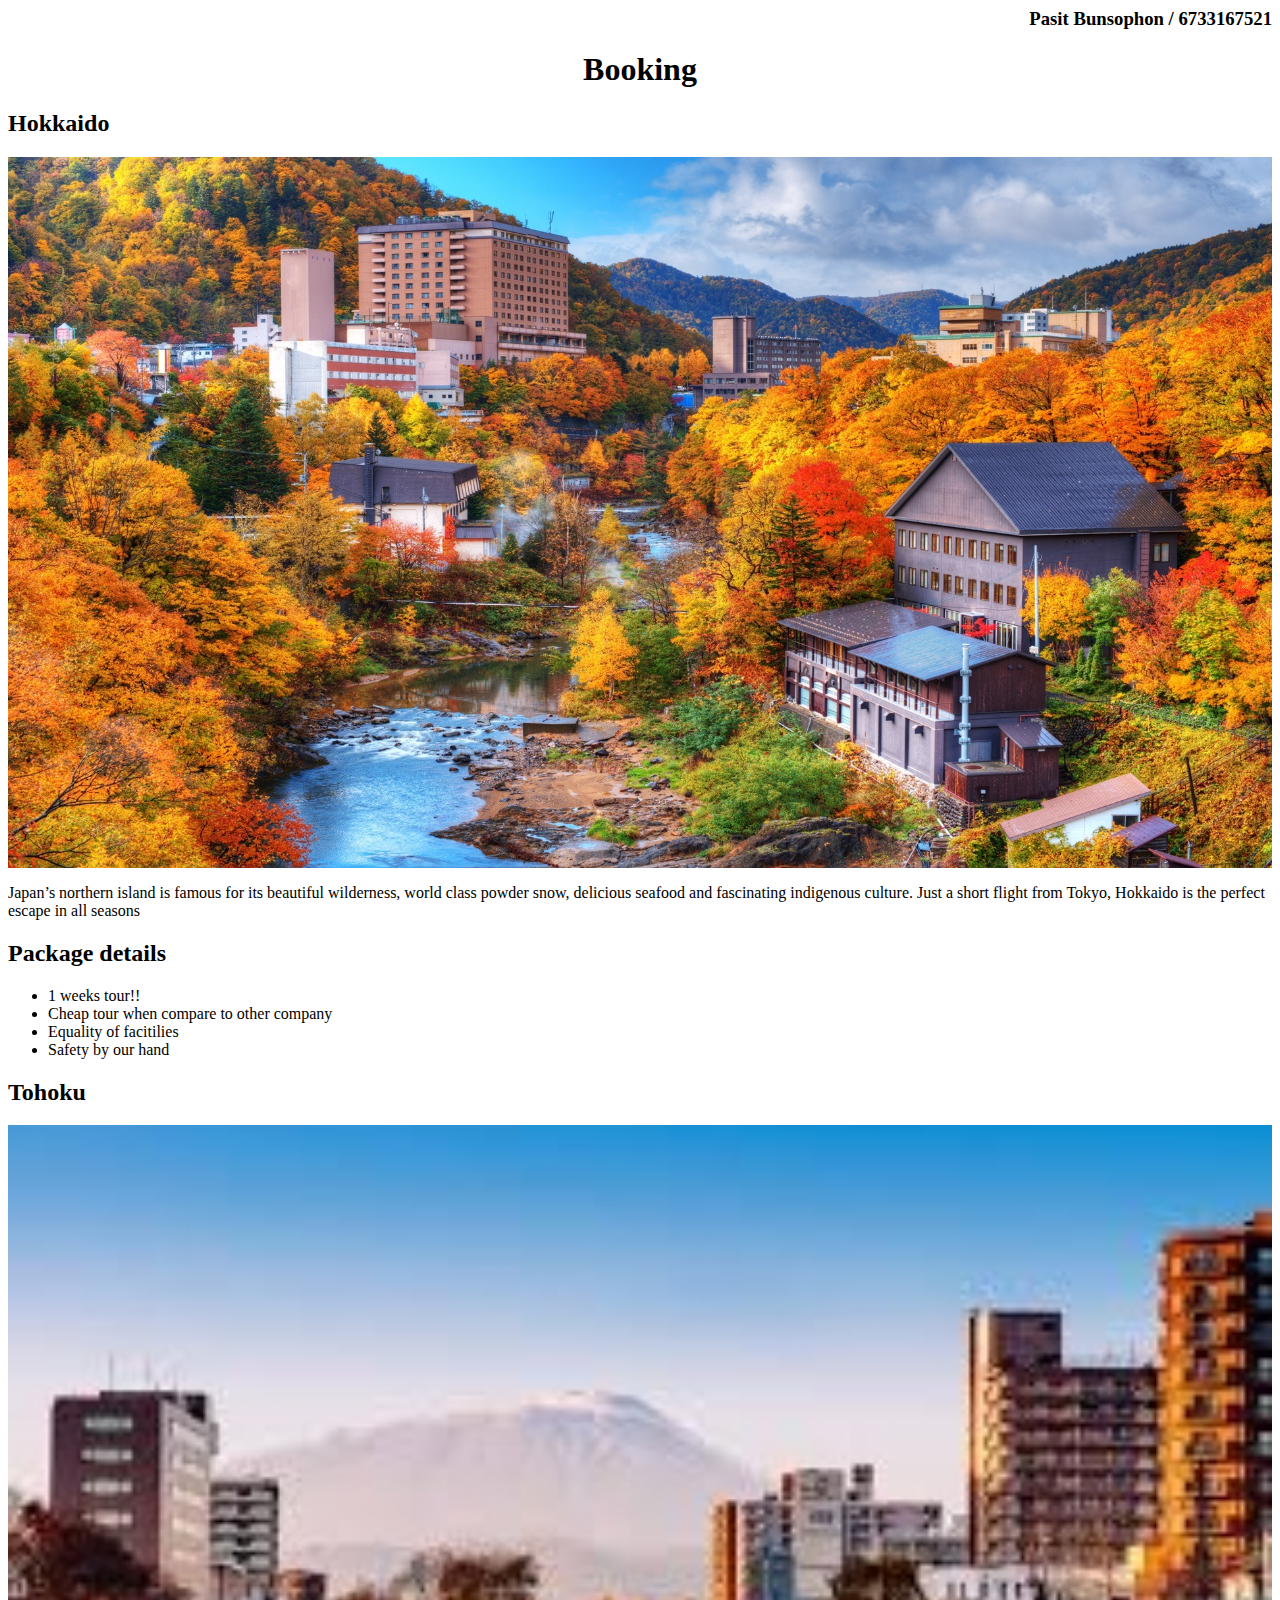
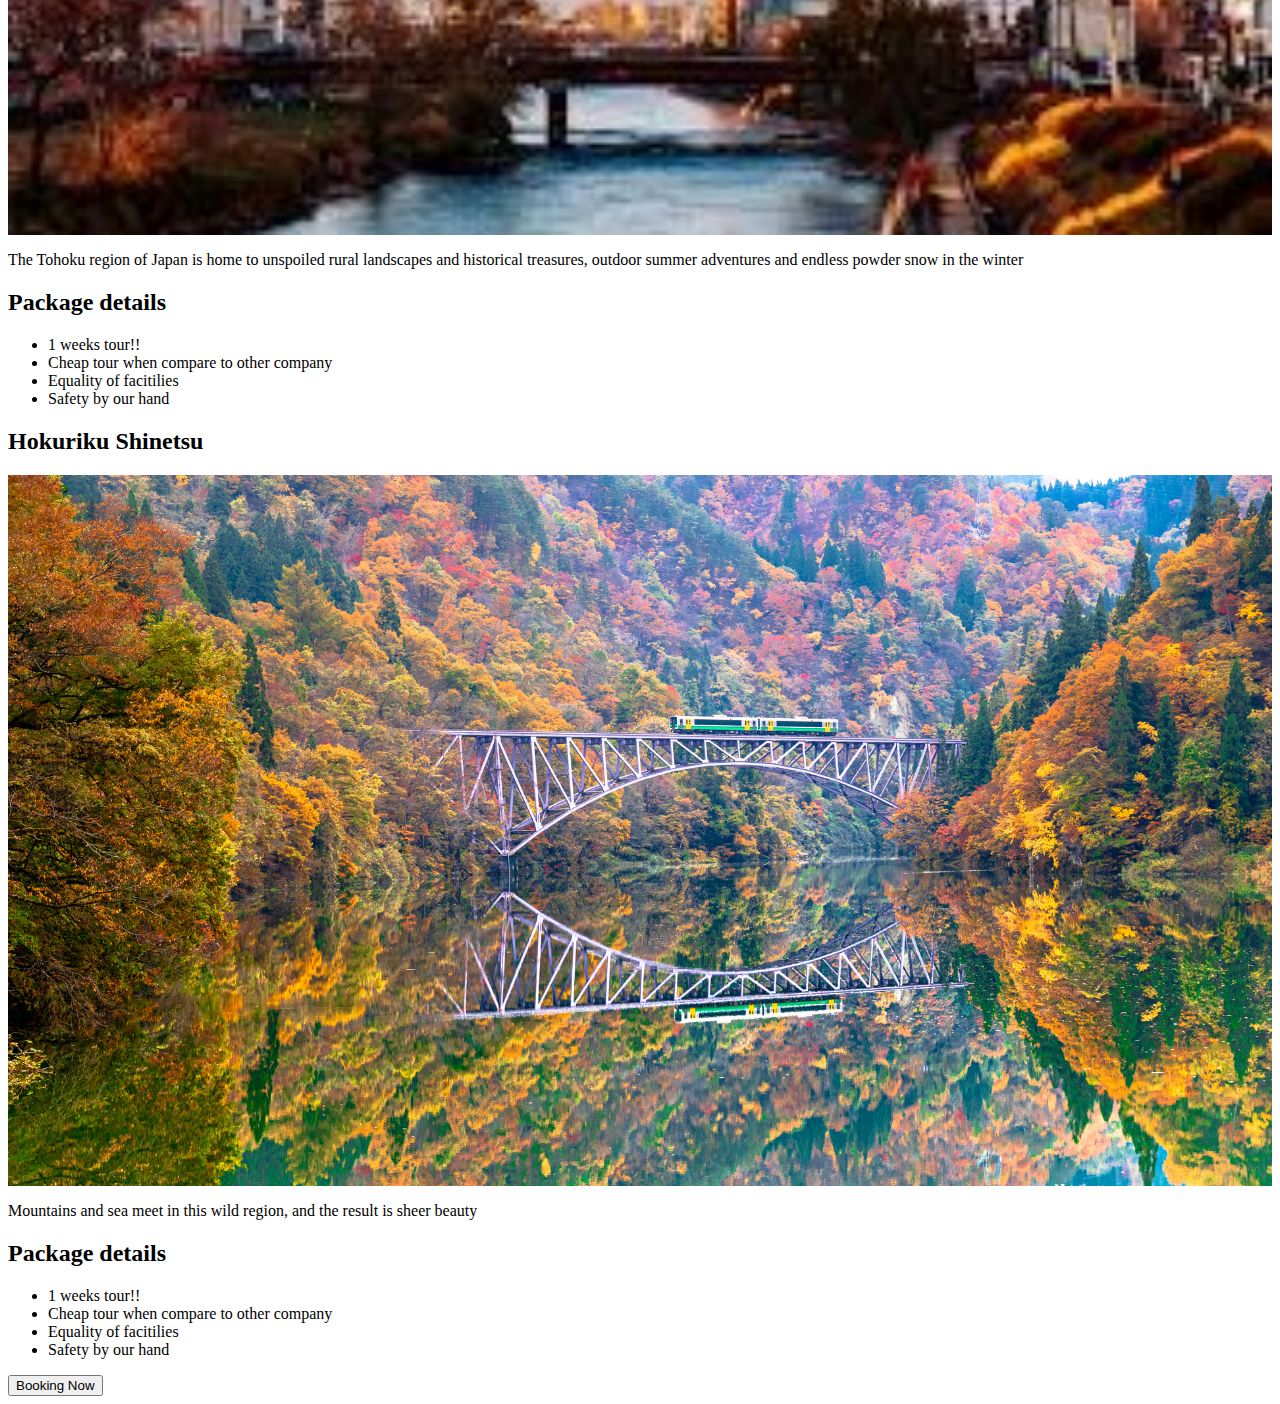
<file: index.html>
<html lang="en">
<head>
    <meta charset="UTF-8">
    <meta name="viewport" content="width=device-width, initial-scale=1.0">
    <title>Tour</title>
    <link rel="stylesheet" href="style.css">
</head>
<body>
    <div class="container01">
        <h3 class="name01">Pasit Bunsophon / 6733167521</h3>
    

    <h1 class="head">Booking</h1>

    <div class="hokkaido">
        <h2 class="tour-header">Hokkaido</h2>

        <img src="img/Hokkaido.jpg" alt="Tohoku" width="100%">

        <p class="tour-detail">
            Japan’s northern island is famous for its beautiful wilderness, world class powder snow, delicious seafood and fascinating indigenous culture. Just a short flight from Tokyo, Hokkaido is the perfect escape in all seasons
        </p>

        <div class="package">
            <h2>Package details</h2>

            <ul>
                <li>1 weeks tour!!</li>
                <li>Cheap tour when compare to other company</li>
                <li>Equality of facitilies</li>
                <li>Safety by our hand</li>
            </ul>
        </div>
    </div>

    <div class="tohoku">
        <h2 class="tour-header">Tohoku</h2>

        <img src="img/Tohoku.jpg" alt="tohoku" width="100%">

        <p class="tour-detail">
            The Tohoku region of Japan is home to unspoiled rural landscapes and historical treasures, outdoor summer adventures and endless powder snow in the winter
        </p>

        <div class="package">
            <h2>Package details</h2>

            <ul>
                <li>1 weeks tour!!</li>
                <li>Cheap tour when compare to other company</li>
                <li>Equality of facitilies</li>
                <li>Safety by our hand</li>
            </ul>
        </div>
    </div>

    <div class="hokuriku-shinetsu">
        <h2 class="tour-header">Hokuriku Shinetsu</h2>

        <img src="img/Hokuriku-Shinetsu.jpg" alt="hokuriku-shinetsu" width="100%">

        <p class="tour-detail">
            Mountains and sea meet in this wild region, and the result is sheer beauty
        </p>

        <div class="package">
            <h2>Package details</h2>

            <ul>
                <li>1 weeks tour!!</li>
                <li>Cheap tour when compare to other company</li>
                <li>Equality of facitilies</li>
                <li>Safety by our hand</li>
            </ul>
        </div>
    </div>

    <a href="booking.html">
        <button type="button" class="button">Booking Now</button>
    </a>

</div>

</body>
</html>
</file>
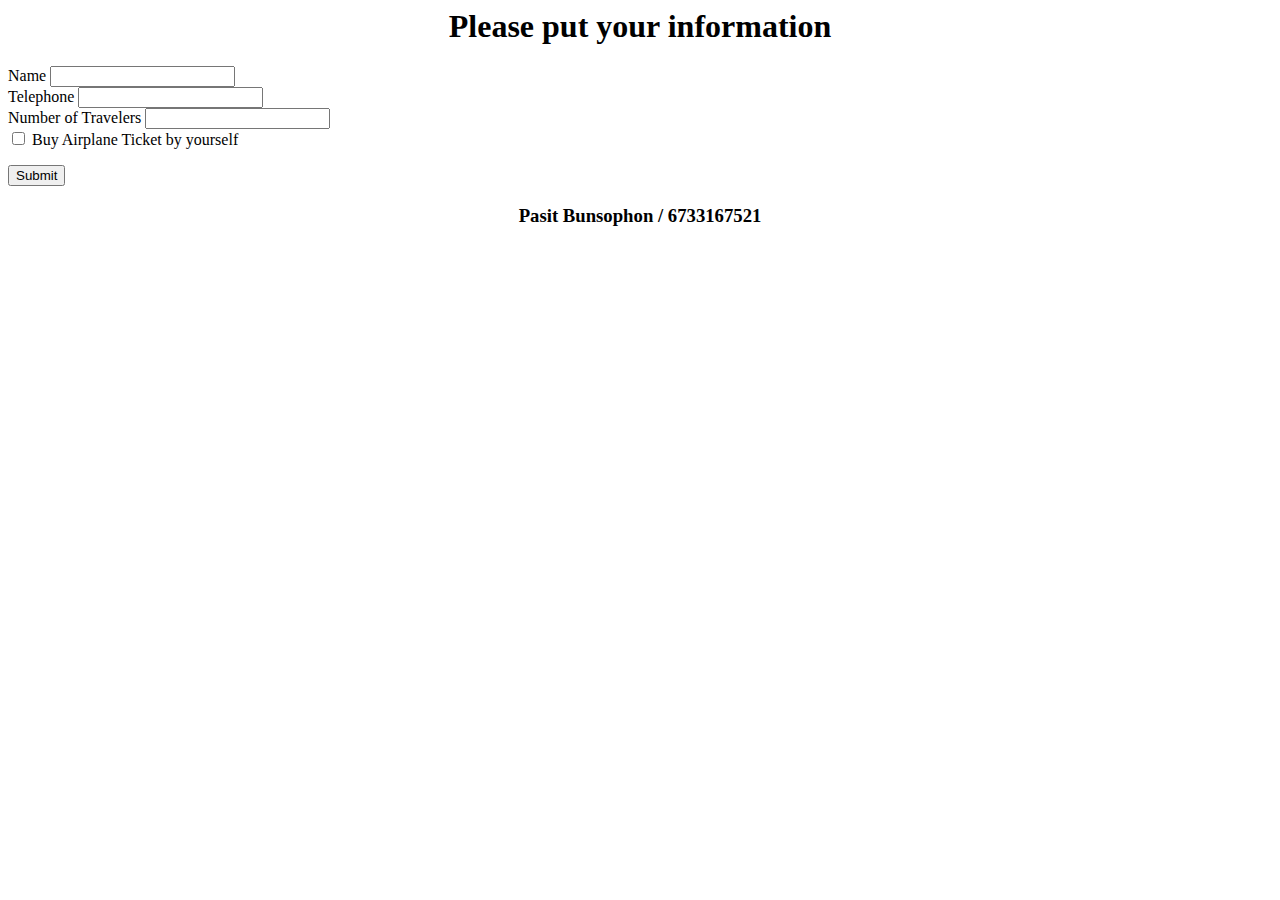
<file: booking.html>
<html lang="en">
<head>
    <meta charset="UTF-8">
    <meta name="viewport" content="width=device-width, initial-scale=1.0">
    <title>Booking</title>
    <link rel="stylesheet" href="style.css">

    <script>
        function Check() 
        {
            let name = document.getElementById("iName");
            if (name.value.length == 0) {
                alert("กรุณากรอกชื่อ");
                return;
            }

            let tel = document.getElementById("iTel");
            if (tel.value.length == 0) {
                alert("กรุณากรอกเบอร์โทรศัพท์");
                return;
            }

            let travelers = document.getElementById("iTravelers");
            if (travelers.value.length == 0) {
                alert("กรุณากรอกเบอร์จำนวนผู้เดินทาง");
                return;
            }
            else if (isNaN(travelers.value))
            {
                alert("กรุณากรอกตัวเลขเท่านั้น");
                return;
            }
            else if (travelers.value < 1 || travelers.value > 15) {
                alert("กรุณากรอกจำนวนผู้เดินทางระหว่าง 1 - 15 คน");
                return;
            }
        }
        function buyTicketSelf()
        {
            let buyTicketCheckbox = document.getElementById("iBuyAirplaneTicketself");

            if (buyTicketCheckbox.checked) {
            let confirmChoice = confirm("ต้องการซื้อบัตรโดยสารเครื่องบินเองใช่หรือไม่?");
            
            if (confirmChoice) {
                alert("คุณเลือกซื้อบัตรโดยสารเครื่องบินเอง");
            } else {
                buyTicketCheckbox.checked = false;
            }
        }
        }
    </script>
</head>
<body>
    <div class="container02">
        <h1 class="head">Please put your information</h1>

        <div class="booking">
            <form action="#">
                <label for="name">Name</label>
                <input type="text" name="name" id="iName">
                <br>

                <label for="tel">Telephone</label>
                <input type="tel" name="tel" id="iTel">
                <br>

                <label for="travelers">Number of Travelers</label>
                <input type="travelers" name="travelers" id="iTravelers">
                <br>

                <label for="buyAirplaneTicketself" class="checkbox-label">
                    <input type="checkbox" name="buyAirplaneTicketself" id="iBuyAirplaneTicketself" > 
                    Buy Airplane Ticket by yourself
                </label>
                <br>

                <!-- <label for="number-of-passenger">Number of Passenger </label>
                <input type="number" id="number-of-passenger"> -->
            </form>
        </div>

        <a>
            <button type="button" class="button1" onclick="Check()">Submit</button>
        </a>

        <h3 class="name02">Pasit Bunsophon / 6733167521</h3>
    </div>
</body>
</html>
</file>
<file: style.css>
body {

}

.name01 {
    text-align: end;
}

.name02 {
    text-align: center;
}

.head {
    text-align: center;
}
</file>
